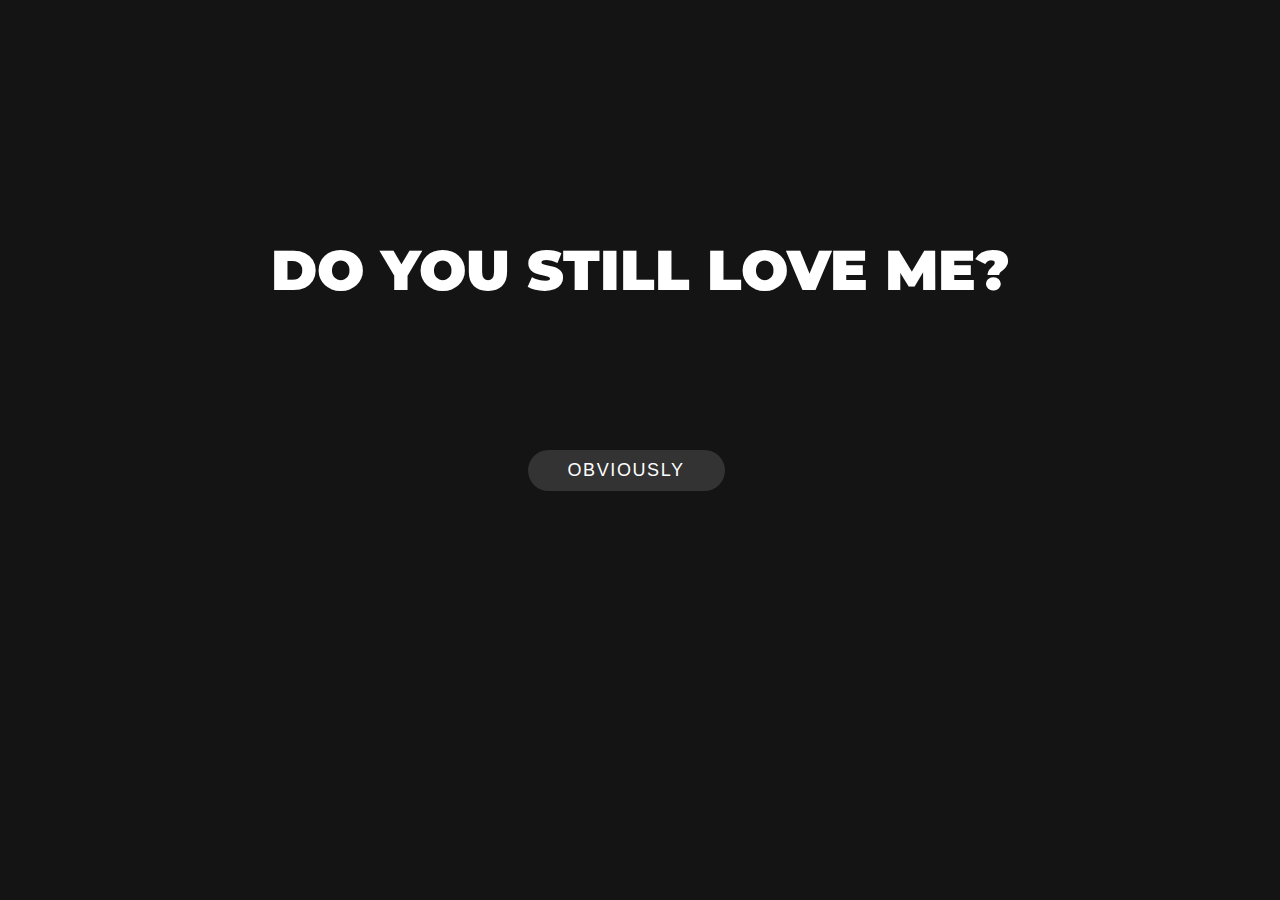
<file: index.html>
<!DOCTYPE html>
<html lang="en">
<head>
    <meta charset="UTF-8">
    <meta name="viewport" content="width=device-width, initial-scale=1.0">
    <title>Question</title>
    <link rel="stylesheet" href="style.css">
</head>
<body>
    <div class="container">
        <div class="text">
            <span2 class="ques">DO YOU STILL LOVE ME?</span2>
        </div>
        <a href="2.html">
               <div class="btn-container">
        <button class="glow-btn">OBVIOUSLY</button>
    </div>
    </a>

    <script>
        let btncontainer = document.querySelector('.btn-container');
        let button = document.querySelector('.glow-btn');
        let interval;

        let spawnDistance = 100;
        function createParticles(){
            let particles = document.createElement('div');
            particles.classList.add('particles');
            let btnWidth = button.offsetWidth;
            let btnHeight = button.offsetHeight;

            let angle = Math.random() * 2 * Math.PI;
            let x = btnWidth / 2 + Math.cos(angle)*
            spawnDistance;
            let y = btnHeight / 2 + Math.sin(angle)*
            spawnDistance;

            let dx = Math.cos(angle) * 1000;
            let dy = Math.sin(angle) * 1000;

            particles.style.left = `${x}px`;
            particles.style.top = `${y}px`;
            particles.style.setProperty('--dx', `${dx}px`);
            particles.style.setProperty('--dy', `${dy}px`);

            btncontainer.appendChild(particles)
            setTimeout(() => {
                particles.remove()
            },200000)
        }

        button.addEventListener('mouseenter', () => {
            interval = setInterval(createParticles,80)
        })
        button.addEventListener('mouseleave', () => {
           clearInterval(interval)
        })
    </script>


     </div>
     <script>
        let body = document.querySelector('body');
        function createParticle(x,y){
            let particle = document.createElement('div');
            particle.classList.add('particle');

            particle.style.left = `${x}px`;
            particle.style.top = `${y}px`;

            let moveX = (Math.random() - 0.5) * 400;
            let moveY = (Math.random() - 0.5) * 400;
            
            particle.style.setProperty('--move-x', `${moveX}px`);
            particle.style.setProperty('--move-y', `${moveY}px`);

            let size = Math.random() * 6 + 2;
            particle.style.width= `${size}px`;
            particle.style.height= `${size}px`;

            let duration = Math.random() * 3+2;
            particle.style.animationDuration = `${duration}s`;
            body.appendChild(particle);
            setTimeout(()=> particle.remove(),duration * 1000)
        }
        document.addEventListener('mousemove', (e) => {
            createParticle(e.clientX,e.clientY);
        })
    </script>
</body>
</html>
</file>
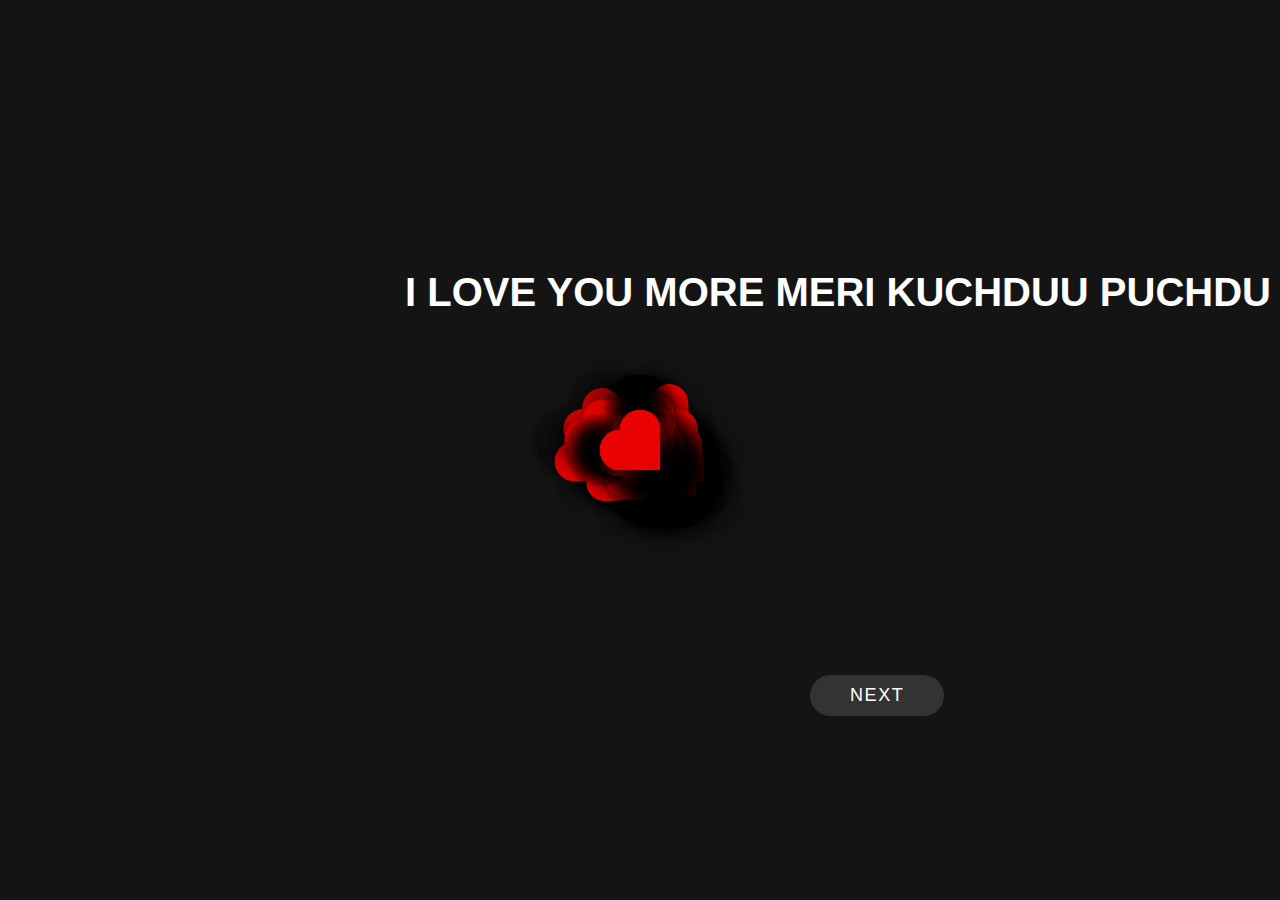
<file: 2.html>
<!DOCTYPE html>
<html lang="en">
<head>
    <title>Scroll To See Something</title>
    <link rel="stylesheet" type="text/css" href="style2.css">
</head>
<body>
        <div class="text">
            <span2 class="ques">I LOVE YOU MORE MERI KUCHDUU PUCHDU</span2>
        </div>
     <a href="3.html">
               <div class="btn-container">
        <button class="glow-btn">NEXT</button>
    </div>
    </a>
  <div class="container">
        <div class="heart"></div>
    </div>
    <script src="anime.min.js"></script>
    <script>
        const container = document.querySelector('.container');
        for (var i = 1; i <= 100; i++){
            const hearts = document.createElement('div');
            hearts.classList.add('heart');
            container.appendChild(hearts);
        }

        function animateHearts(){
            anime({
                targets: '.heart',
                translateX: function(){
                    return anime.random(-700,700);
                },
                translateY: function(){
                    return anime.random(-500,500);
                },
                rotate: 45,
                scale: function(){
                    return anime.random(1,5);
                },

                easing: 'easeInOutBack',
                duration: 3000,
                delay: anime.stagger(10),
                complete: animateHearts,
            })
        }

        animateHearts()
    </script>
</body>
</html>
</file>
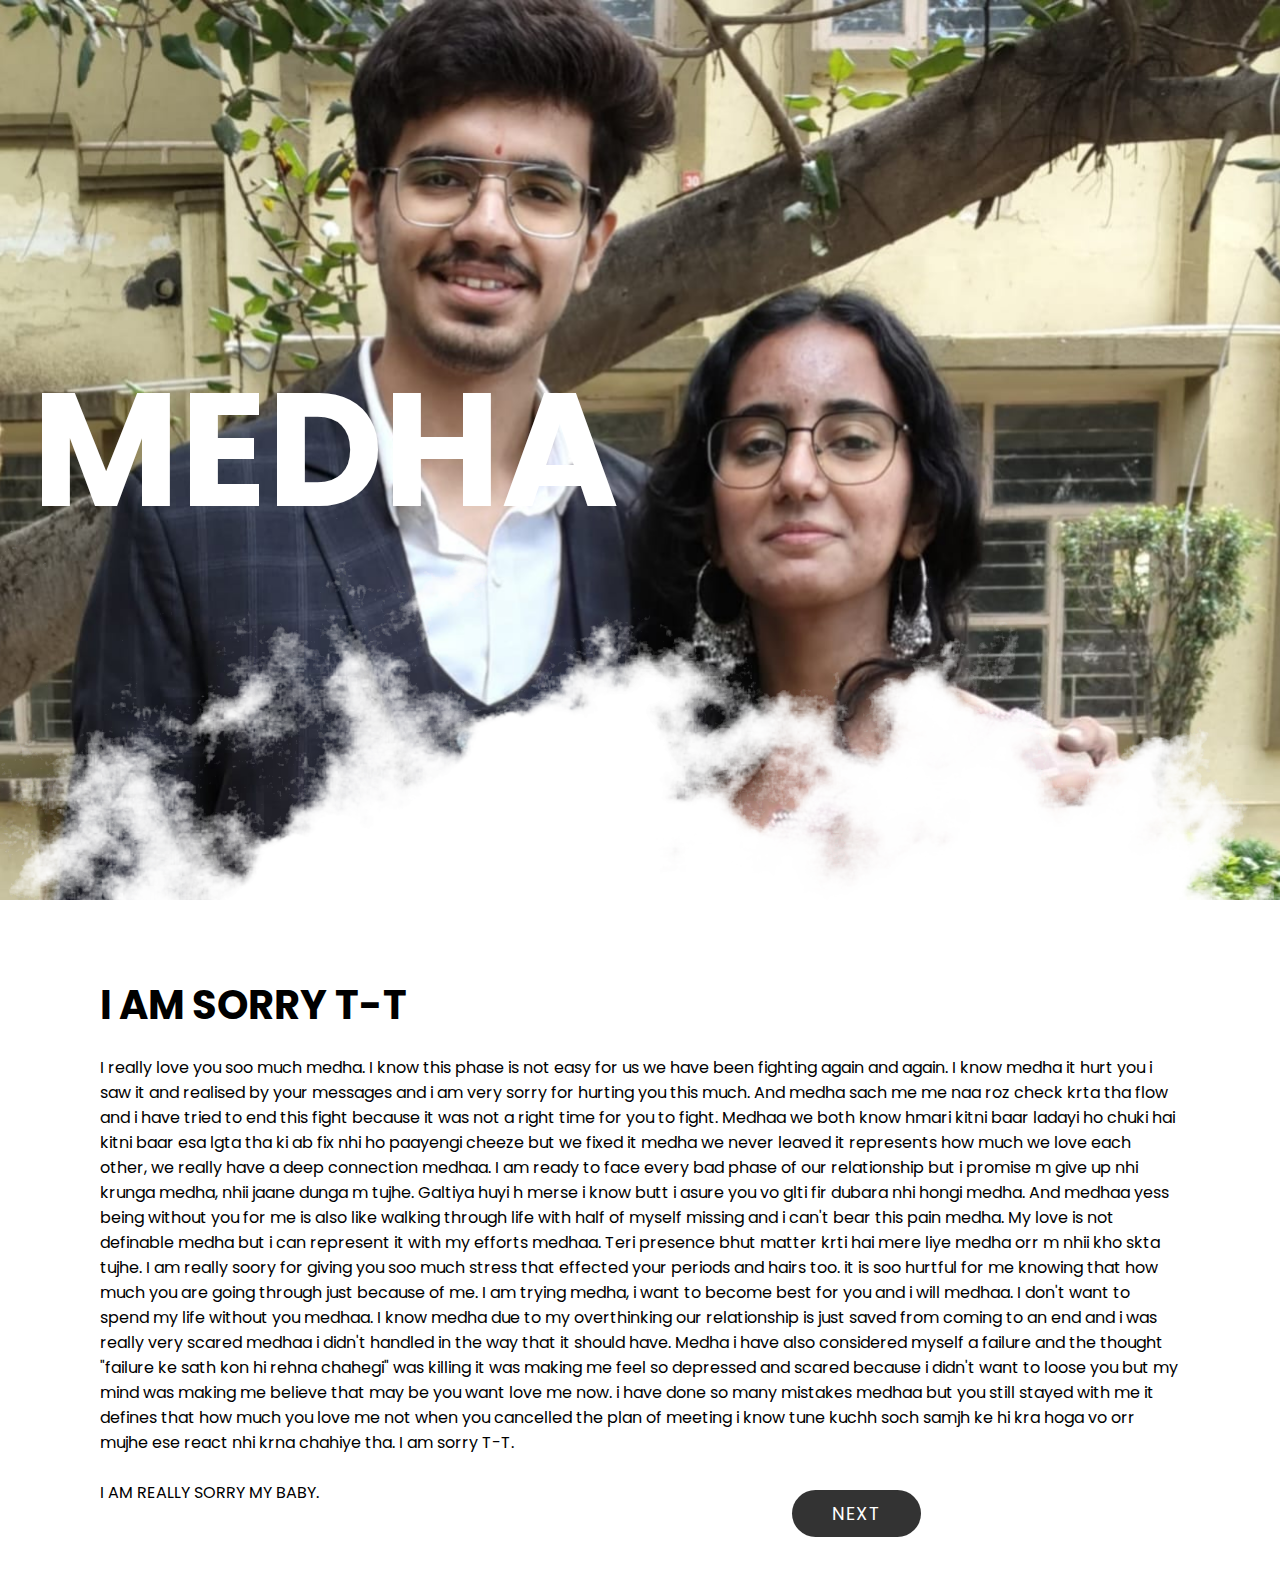
<file: 3.html>
<!DOCTYPE html>
<html lang="en">
<head>
    <meta charset="UTF-8">
    <title>Clip-Path Video Slideshow</title>
    <link rel="stylesheet" href="style3.css">
</head>
<body>
    <div class="banner">
        <h2 id="text">MEDHA</h2>
        <div class="clouds">
            <img src="assets/cloud1.png" style="--i:1;">
            <img src="assets/cloud1.png" style="--i:2;">
            <img src="assets/cloud1.png" style="--i:3;">
            <img src="assets/cloud1.png" style="--i:4;">
            <img src="assets/cloud1.png" style="--i:5;">
            <img src="assets/cloud1.png" style="--i:10;">
            <img src="assets/cloud1.png" style="--i:9;">
            <img src="assets/cloud1.png" style="--i:8;">
        </div>
    </div>
    <section>
        <h2>I AM SORRY T-T</h2>
        <p>
            I really love you soo much medha. I know this phase is not easy for us we have been fighting again and again. I know
             medha it hurt you i saw it and realised by your messages  and i am very sorry for hurting you this much. And medha sach me 
             me naa roz check krta tha flow and i have tried to end this fight because it was not a right time for you to fight. Medhaa we both know 
             hmari kitni baar ladayi ho chuki hai kitni baar esa lgta tha ki ab fix nhi ho paayengi cheeze but we fixed it medha we never leaved it represents 
             how much we love each other, we really have a deep connection medhaa. I am ready to face every bad phase of our relationship but i promise m give up nhi krunga medha, nhii jaane dunga m tujhe. Galtiya huyi h merse
              i know butt i asure you vo glti fir dubara nhi hongi medha. And medhaa yess being without you for me is also like walking through life
             with half of myself missing and i can't bear this pain medha. My love is not definable medha but i can represent it with my efforts medhaa. Teri presence bhut matter krti hai mere liye medha orr m nhii kho skta tujhe. 
             I am really soory for giving you soo much stress that effected your periods and hairs too. it is soo hurtful for me knowing that how much you are going through just because of me.
             I am trying medha, i want to become best for you and i will medhaa. I don't want to spend my life without you medhaa. I know medha due to my overthinking our relationship is just saved from coming to an end 
             and i was really very scared medhaa i didn't handled in the way that it should have. Medha i have also considered myself a failure and the thought "failure ke sath kon hi rehna chahegi" was killing it was making me feel so 
             depressed and scared because i didn't want to loose you but my mind was making me believe that may be you want love me now. i have done so many mistakes medhaa but you still stayed with me it defines that how much you love me not when 
             you cancelled the plan of meeting i know tune kuchh soch samjh ke hi kra hoga vo orr mujhe ese react nhi krna chahiye tha. I am sorry T-T.
            <BR></BR> I AM REALLY SORRY MY BABY.

        </p>
    </section>
         <a href="4.html">
               <div class="btn-container">
        <button class="glow-btn">NEXT</button>
    </div>
    </a>
     <script>
        let btncontainer = document.querySelector('.btn-container');
        let button = document.querySelector('.glow-btn');
        let interval;

        let spawnDistance = 30;
        function createParticles(){
            let particles = document.createElement('div');
            particles.classList.add('particles');
            let btnWidth = button.offsetWidth;
            let btnHeight = button.offsetHeight;

            let angle = Math.random() * 2 * Math.PI;
            let x = btnWidth / 2 + Math.cos(angle)*
            spawnDistance;
            let y = btnHeight / 2 + Math.sin(angle)*
            spawnDistance;

            let dx = Math.cos(angle) * 100;
            let dy = Math.sin(angle) * 100;

            particles.style.left = `${x}px`;
            particles.style.top = `${y}px`;
            particles.style.setProperty('--dx', `${dx}px`);
            particles.style.setProperty('--dy', `${dy}px`);

            btncontainer.appendChild(particles)
            setTimeout(() => {
                particles.remove()
            },2000)
        }

        button.addEventListener('mouseenter', () => {
            interval = setInterval(createParticles,80)
        })
        button.addEventListener('mouseleave', () => {
           clearInterval(interval)
        })
    </script>
    <script type="text/javascript">
        let text = document.getElementById('text');
        window.addEventListener('scroll', function(){
            let value = window.scrollY;
            text.style.marginBottom = value * 2 + 'px';
        })
    </script>
</body>
</html>
</file>
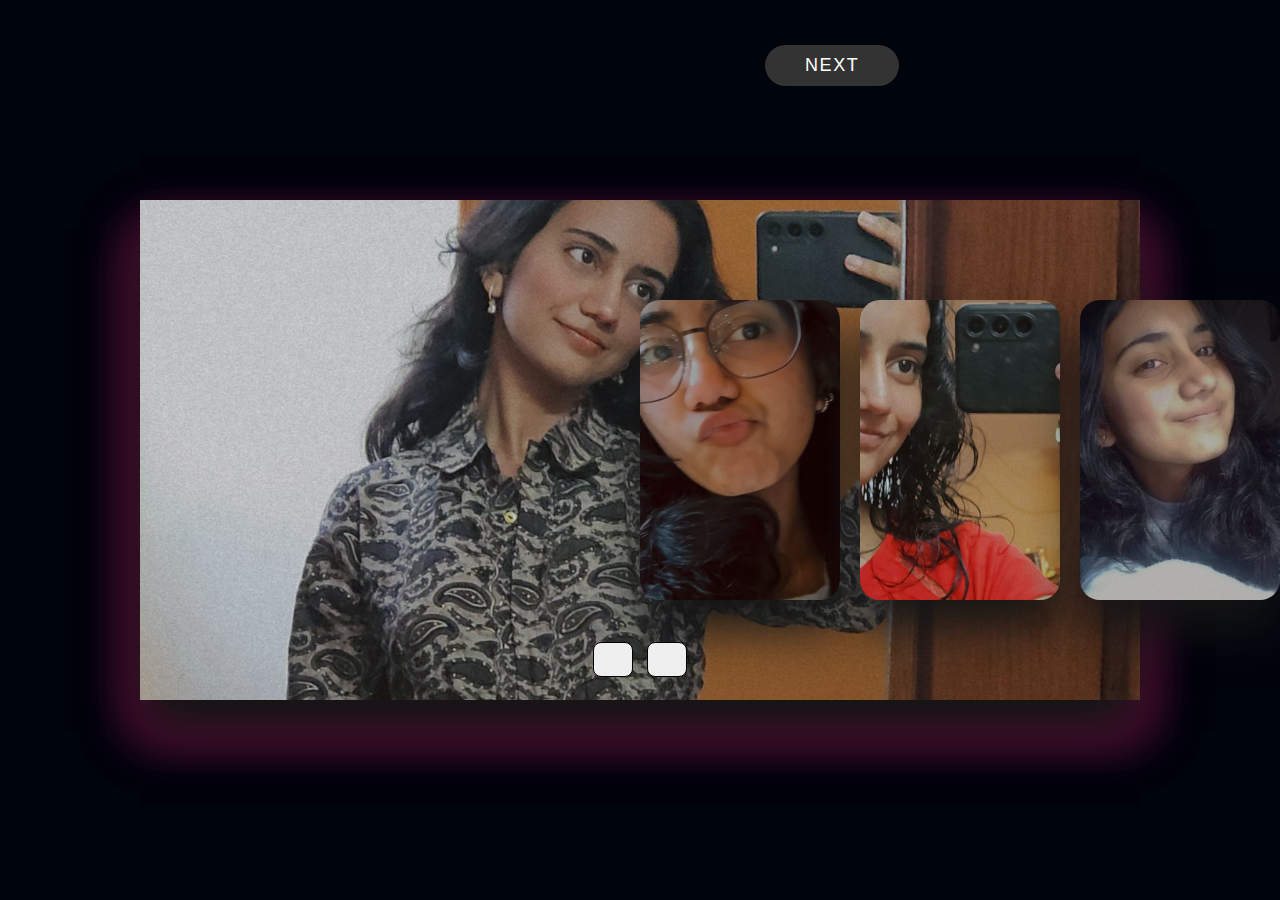
<file: 4.html>
<!DOCTYPE html>
<html lang="en">
    <head>
        <meta charset="UTF-8">
        <meta name="viewport" content="width=device-width, initial-scale=1.0">
        <title>Slider Design | X-Dev</title>
        <link rel="stylesheet" href="style4.css" />
        <link rel="stylesheet"
            href="https://cdnjs.cloudflare.com/ajax/libs/font-awesome/6.4.0/css/all.min.css"
            integrity="sha512-iecdLmaskl7CVkqkXNQ/ZH/XLlvWZOJyj7Yy7tcenmpD1ypASozpmT/E0iPtmFIB46ZmdtAc9eNBvH0H/ZpiBw=="
            crossorigin="anonymous" referrerpolicy="no-referrer" />
    </head>
    <body>
        <div class="container">

            <div class="slide">
              <div class="item"
                   style="background-image: url(assets/1.jpg);">
                    <div class="content">
                        <div class="name">MY</div>
                    </div>
                </div>
                <div class="item"
                    style="background-image: url(assets/2.jpg);">
                    <div class="content">
                        <div class="name">PRETTY</div>
                    </div>
                </div>
                <div class="item"
                    style="background-image: url(assets/3.jpg);">
                    <div class="content">
                        <div class="name">LOVELY</div>
                    </div>
                </div>
                <div class="item"
                    style="background-image: url(assets/4.jpg);">
                    <div class="content">
                        <div class="name">CUTIE</div>
                    </div>
                </div>
                <div class="item"
                    style="background-image: url(assets/5.jpg);">
                    <div class="content">
                        <div class="name">PATOOTIE</div>
                    </div>
                </div>
                <div class="item"
                    style="background-image: url(assets/NEW.jpg);">
                    <div class="content">
                        <div class="name">GIRL</div>
                    </div>
                </div>

            </div>

            <div class="button">
                <button class="prev"><i
                        class="fa-solid fa-arrow-left"></i></button>
                <button class="next"><i
                        class="fa-solid fa-arrow-right"></i></button>
            </div>

        </div>
        <a href="5.html">
               <div class="btn-container">
        <button class="glow-btn">NEXT</button>
    </div>
    </a>
     <script>
        let btncontainer = document.querySelector('.btn-container');
        let button = document.querySelector('.glow-btn');
        let interval;

        let spawnDistance = 30;
        function createParticles(){
            let particles = document.createElement('div');
            particles.classList.add('particles');
            let btnWidth = button.offsetWidth;
            let btnHeight = button.offsetHeight;

            let angle = Math.random() * 2 * Math.PI;
            let x = btnWidth / 2 + Math.cos(angle)*
            spawnDistance;
            let y = btnHeight / 2 + Math.sin(angle)*
            spawnDistance;

            let dx = Math.cos(angle) * 100;
            let dy = Math.sin(angle) * 100;

            particles.style.left = `${x}px`;
            particles.style.top = `${y}px`;
            particles.style.setProperty('--dx', `${dx}px`);
            particles.style.setProperty('--dy', `${dy}px`);

            btncontainer.appendChild(particles)
            setTimeout(() => {
                particles.remove()
            },2000)
        }

        button.addEventListener('mouseenter', () => {
            interval = setInterval(createParticles,80)
        })
        button.addEventListener('mouseleave', () => {
           clearInterval(interval)
        })
    </script>
    <script type="text/javascript">
        let text = document.getElementById('text');
        window.addEventListener('scroll', function(){
            let value = window.scrollY;
            text.style.marginBottom = value * 2 + 'px';
        })
    </script>
    </body>
</html>
<script>
    let next = document.querySelector('.next')
let prev = document.querySelector('.prev')

next.addEventListener('click', function(){
    let items = document.querySelectorAll('.item')
    document.querySelector('.slide').appendChild(items[0])
})

prev.addEventListener('click', function(){
    let items = document.querySelectorAll('.item')
    document.querySelector('.slide').prepend(items[items.length - 1]) // here the length of items = 6
})
</script>
</file>
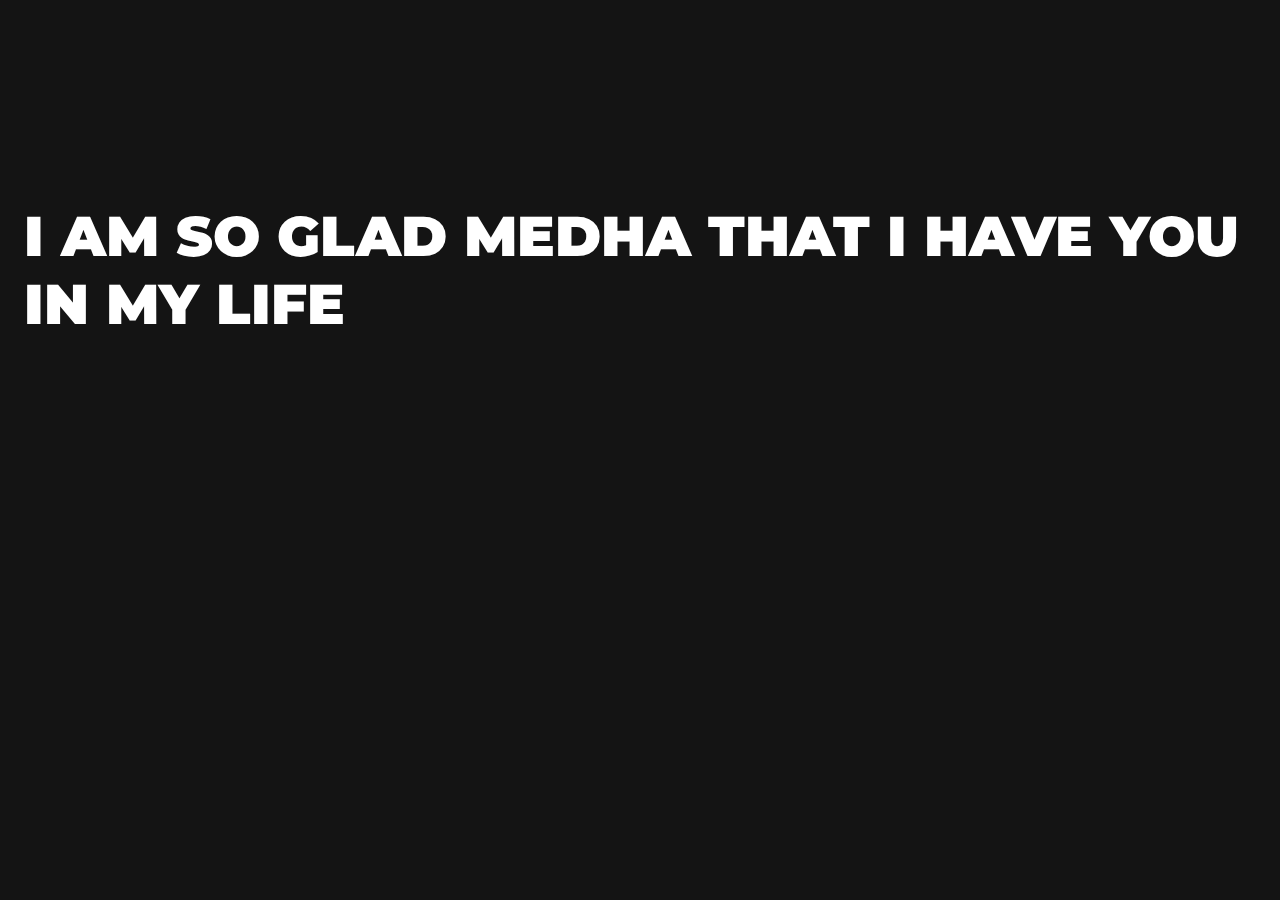
<file: 5.html>
<!DOCTYPE html>
<html lang="en">
<head>
    <meta charset="UTF-8">
    <meta name="viewport" content="width=device-width, initial-scale=1.0">
    <title>Question</title>
    <link rel="stylesheet" href="style5.css">
</head>
<body>
            <audio autoplay controls hidden src="assets/Line Without a Hook ( sped up )  Ricky Montgomery.mp3"></audio>
    <div class="container">
        <div class="text">
            <span2 class="ques">I AM SO GLAD MEDHA THAT I HAVE YOU IN MY LIFE</span2>
        </div>
    
     <script>
        let body = document.querySelector('body');
        function createParticle(x,y){
            let particle = document.createElement('div');
            particle.classList.add('particle');

            particle.style.left = `${x}px`;
            particle.style.top = `${y}px`;

            let moveX = (Math.random() - 0.5) * 400;
            let moveY = (Math.random() - 0.5) * 400;
            
            particle.style.setProperty('--move-x', `${moveX}px`);
            particle.style.setProperty('--move-y', `${moveY}px`);

            let size = Math.random() * 6 + 2;
            particle.style.width= `${size}px`;
            particle.style.height= `${size}px`;

            let duration = Math.random() * 3+2;
            particle.style.animationDuration = `${duration}s`;
            body.appendChild(particle);
            setTimeout(()=> particle.remove(),duration * 1000)
        }
        document.addEventListener('mousemove', (e) => {
            createParticle(e.clientX,e.clientY);
        })
    </script>
</body>
</html>
</file>
<file: style.css>
/*=============== GOOGLE FONTS ===============*/
@import url("https://fonts.googleapis.com/css2?family=Montserrat:wght@500;700&display=swap");

/*=============== VARIABLES CSS ===============*/
:root {
  /*========== Colors ==========*/
  /*Color mode HSL(hue, saturation, lightness)*/
  --gradient-color: linear-gradient(90deg,
                    hsl(323, 100%, 73%) 0%,
                    hsl(345, 92%, 55%));
  --black-color: hsl(225, 15%, 6%);
  --reflection-color: hsla(48, 30%, 95%, .3);
  --body-color: #00040d;

  /*========== Font and typography ==========*/
  /*.5rem = 8px | 1rem = 16px ...*/
  --body-font: "Montserrat", sans-serif;
  --normal-font-size: 1rem;
}

/*=============== BASE ===============*/
* {
  box-sizing: border-box;
  padding: 0;
  margin: 0;
}

body {
    font-family: var(--body-font);
    font-size: var(--normal-font-size);
    background-color: var(--body-color);
    overflow: hidden;
  }
  
  *{
    margin: 0;
    padding: 0;
    box-sizing: border-box;
}
body{
    min-height: 100vh;
    display: flex;
    justify-content: center;
    align-items: center;
    background: #141414;
}
.btn-container{
    position: absolute;
    display: inline-block;
}
.glow-btn{
    position: relative;
    padding: 10px 40px;
    font-size: 18px;
    border: none;
    border-radius: 40px;
    background: #333;
    color: #fff;
    cursor: pointer;
    text-transform: uppercase;
    letter-spacing: 0.1rem;
    transition: 0.5s ease;
    z-index: 1;
}
.glow-btn:hover{
    background: #f4127f;
    box-shadow: 0 0 50px #f4127f;
    letter-spacing: 0.2rem;
}
.particles{
    position: absolute;
    width: 5px;
    height: 5px;
    border-radius: 50%;
    background: #12c3f4;
    box-shadow: 0 0 20px #1292f4, 0 0 50px #1235f4;
    pointer-events: none;
    opacity: 0;
    animation: animate 2s linear forwards;
    z-index: 0;
}


@keyframes animate
{
    0%{
        transform: scale(1);
        opacity: 1;
    }
    100%{
        transform: translate(var(--dx), var(--dy)) scale(0.5);
        scale: 0;
    }
}
  a {
    text-decoration: none;
        position: absolute;
    display: inline-block;
    margin-right: 25vh;
  }
  .particle{
    position: absolute;
    width: 6px;
    height: 6px;
    background: #fff;
    border-radius: 50%;
    box-shadow: inset 0 0 2px #121212, 0 0 5px #1235f4, 0 0 10px #1235f4;
    animation: animate linear forwards;
}
@keyframes animate
{
    0%{
        opacity: 1;
        transform: translate(0,0) scale(1);
    }
    100%{
        opacity: 0;
        transform: translate(var(--move-x) , var(--move-y));
        scale: (0.5);
    }
}

.container{
    height: 100vh;
    margin-inline: 1.5rem;
    display: grid;
    place-items: center;
}
.ques{
    font-weight: 900;
    font-size: 3.5rem;
    position: relative;
}
.text{
    align-items: center;
    margin-bottom: 40vh;
    color: #fff;
}
</file>
<file: style2.css>
*
{
    margin: 0;
    padding: 0;
    box-sizing: border-box;
}
@import url("https://fonts.googleapis.com/css2?family=Montserrat:wght@500;700&display=swap");
.container
{
    position: absolute;
    top: 0;
    left: 0;
    width: 100%;
    height: 100vh;
    display: flex;
    justify-content: center;
    align-items: center;
    background: #141414;
    overflow: hidden;
}

.btn-container{
    position: absolute;
    display: inline-block;
    margin-left: 90vh;
}
.glow-btn{
    position: relative;
    padding: 10px 40px;
    font-size: 18px;
    border: none;
    border-radius: 40px;
    background: #333;
    color: #fff;
    cursor: pointer;
    text-transform: uppercase;
    letter-spacing: 0.1rem;
    transition: 0.5s ease;
    z-index: 1;
}
.glow-btn:hover{
    background: #f4127f;
    box-shadow: 0 0 50px #f4127f;
    letter-spacing: 0.2rem;
}
.particles{
    position: absolute;
    width: 5px;
    height: 5px;
    border-radius: 50%;
    background: #12c3f4;
    box-shadow: 0 0 20px #1292f4, 0 0 50px #1235f4;
    pointer-events: none;
    opacity: 0;
    animation: animate 2s linear forwards;
    z-index: 0;
}
.text{
    margin-left: 45vh;
    align-items: center;
    margin-bottom: 40vh;
    color: #fff;
    font-family: "Montserrat", sans-serif;
    margin-top: 30vh;
}
.ques{
    font-weight: 800;
    font-size: 2.5rem;
    position: relative;
    z-index: 1000000;
}

@keyframes animate
{
    0%{
        transform: scale(1);
        opacity: 1;
    }
    100%{
        transform: translate(var(--dx), var(--dy)) scale(0.5);
        scale: 0;
    }
}
  a {
    text-decoration: none;
        position: absolute;
    display: inline-block;
    margin-right: 25vh;
  }
.heart
{
    position: absolute;
    width: 40px;
    height: 40px;
    background:#e80202;
    transform: rotate(45deg);
    box-shadow: 20px 20px 40px rgba(0,0,0,0.2);
}
.heart::before{
    content: '';
    position: absolute;
    top: -50%;
    left: 0;
    width: 100%;
    height: 100%;
    background: #e80202;
    border-radius: 50%;
    box-shadow: 0 -20px 20px rgba(0,0,0,0.1);
}
.heart::after{
    content: '';
    position: absolute;
    top: 0%;
    left: -50%;
    width: 100%;
    height: 100%;
    background: #e80202;
    border-radius: 50%;
    box-shadow: -20px 0px 20px rgba(0,0,0,0.1);
}
</file>
<file: style3.css>
@import url('https://fonts.googleapis.com/css2?family=Poppins:300,400,500,600,700,800,900&display=swap');

*{
    margin: 0;
    padding: 0;
    box-sizing: border-box;
    font-family: 'Poppins', sans-serif;
}

.banner{
    position: relative;
    width: 100%;
    height: 100vh;
    background: url(assets/NEW.jpg);
    background-size: cover;
    background-position: bottom;
    display: flex;
    justify-content: center;
    align-items: center;
}

.banner #text{
    position: relative;
    font-size: 10em;
    color: #fff;
    margin-left: -70vh;
}
.btn-container{
    position: absolute;
    display: inline-block;
    margin-left: 88vh;
    margin-top: -10vh;
}
.glow-btn{
    position: relative;
    padding: 10px 40px;
    font-size: 18px;
    border: none;
    border-radius: 40px;
    background: #333;
    color: #fff;
    cursor: pointer;
    text-transform: uppercase;
    letter-spacing: 0.1rem;
    transition: 0.5s ease;
    z-index: 1;
}
.glow-btn:hover{
    background: #1292f4;
    box-shadow: 0 0 50px #12c3f4;
    letter-spacing: 0.2rem;
}
.particles{
    position: absolute;
    width: 5px;
    height: 5px;
    border-radius: 50%;
    background: #12c3f4;
    box-shadow: 0 0 20px #1292f4, 0 0 50px #1235f4;
    pointer-events: none;
    opacity: 0;
    animation: animate 2s linear forwards;
    z-index: 0;
}
.banner .clouds{
    position: absolute;
    top: 0;
    left: 0;
    width: 100%;
    height: 100%;
    overflow: hidden;
    pointer-events: none;
}

.banner .clouds img{
    position: absolute;
    bottom: 0;
    max-width: 100%;
    animation: animate calc(3s * var(--i)) linear infinite;
}

@keyframes animate{
    0%{
        opacity: 0;
        transform: scale(1);
    }
    25%,75%{
        opacity: 1;
    }
    100%{
        opacity: 0;
        transform: scale(3);
    }
}
section{
    position: relative;
    padding: 75px 100px;
}

section h2{
    position: relative;
    font-size: 2.5rem;
    margin-bottom: 20px;
}
</file>
<file: style4.css>
*{
    margin: 0;
    padding: 0;
    box-sizing: border-box;
}

body{
    background: #00040d;
    overflow: hidden;
}
.btn-container{
    position: absolute;
    display: inline-block;
    margin-left: 85vh;
    margin-top: 5vh;
    z-index: 100000;
}
.glow-btn{
    position: relative;
    padding: 10px 40px;
    font-size: 18px;
    border: none;
    border-radius: 40px;
    background: #333;
    color: #fff;
    cursor: pointer;
    text-transform: uppercase;
    letter-spacing: 0.1rem;
    transition: 0.5s ease;
    z-index: 1;
}
.glow-btn:hover{
    background: #1292f4;
    box-shadow: 0 0 50px #12c3f4;
    letter-spacing: 0.2rem;
}
.particles{
    position: absolute;
    width: 5px;
    height: 5px;
    border-radius: 50%;
    background: #12c3f4;
    box-shadow: 0 0 20px #1292f4, 0 0 50px #1235f4;
    pointer-events: none;
    opacity: 0;
    animation: animate 2s linear forwards;
    z-index: 0;
}
.container{
    position: absolute;
    top: 50%;
    left: 50%;
    transform: translate(-50%, -50%);
    width: 1000px;
    height: 500px;
    background: #ff009d;
    box-shadow: 0 30px 50px #ff008c;
}

.container .slide .item{
    width: 200px;
    height: 300px;
    position: absolute;
    top: 50%;
    transform: translate(0, -50%);
    border-radius: 20px;
    box-shadow: 0 30px 50px #151515;
    background-position: 50% 50%;
    background-size: cover;
    display: inline-block;
    transition: 0.5s;
}

.slide .item:nth-child(1),
.slide .item:nth-child(2){
    top: 0;
    left: 0;
    transform: translate(0, 0);
    border-radius: 0;
    width: 100%;
    height: 100%;
}


.slide .item:nth-child(3){
    left: 50%;
}
.slide .item:nth-child(4){
    left: calc(50% + 220px);
}
.slide .item:nth-child(5){
    left: calc(50% + 440px);
}

/* here n = 0, 1, 2, 3,... */
.slide .item:nth-child(n + 6){
    left: calc(50% + 660px);
    opacity: 0;
}



.item .content{
    position: absolute;
    top: 50%;
    left: 100px;
    width: 300px;
    text-align: left;
    color: #eee;
    transform: translate(0, -50%);
    font-family: system-ui;
    display: none;
}


.slide .item:nth-child(2) .content{
    display: block;
}


.content .name{
    font-size: 40px;
    text-transform: uppercase;
    font-weight: bold;
    opacity: 0;
    animation: animate 1s ease-in-out 1 forwards;
}

.content .des{
    margin-top: 10px;
    margin-bottom: 20px;
    opacity: 0;
    animation: animate 1s ease-in-out 0.3s 1 forwards;
}

.content button{
    padding: 10px 20px;
    border: none;
    cursor: pointer;
    opacity: 0;
    animation: animate 1s ease-in-out 0.6s 1 forwards;
}


@keyframes animate {
    from{
        opacity: 0;
        transform: translate(0, 100px);
        filter: blur(33px);
    }

    to{
        opacity: 1;
        transform: translate(0);
        filter: blur(0);
    }
}



.button{
    width: 100%;
    text-align: center;
    position: absolute;
    bottom: 20px;
}

.button button{
    width: 40px;
    height: 35px;
    border-radius: 8px;
    border: none;
    cursor: pointer;
    margin: 0 5px;
    border: 1px solid #000;
    transition: 0.3s;
}

.button button:hover{
    background: #ababab;
    color: #fff;
}
</file>
<file: style5.css>
/*=============== GOOGLE FONTS ===============*/
@import url("https://fonts.googleapis.com/css2?family=Montserrat:wght@500;700&display=swap");

/*=============== VARIABLES CSS ===============*/
:root {
  /*========== Colors ==========*/
  /*Color mode HSL(hue, saturation, lightness)*/
  --gradient-color: linear-gradient(90deg,
                    hsl(323, 100%, 73%) 0%,
                    hsl(345, 92%, 55%));
  --black-color: hsl(225, 15%, 6%);
  --reflection-color: hsla(48, 30%, 95%, .3);
  --body-color: #00040d;

  /*========== Font and typography ==========*/
  /*.5rem = 8px | 1rem = 16px ...*/
  --body-font: "Montserrat", sans-serif;
  --normal-font-size: 1rem;
}

/*=============== BASE ===============*/
* {
  box-sizing: border-box;
  padding: 0;
  margin: 0;
}

body {
    font-family: var(--body-font);
    font-size: var(--normal-font-size);
    background-color: var(--body-color);
    overflow: hidden;
  }
  
  *{
    margin: 0;
    padding: 0;
    box-sizing: border-box;
}
body{
    min-height: 100vh;
    display: flex;
    justify-content: center;
    align-items: center;
    background: #141414;
}
.btn-container{
    position: absolute;
    display: inline-block;
}
.glow-btn{
    position: relative;
    padding: 10px 40px;
    font-size: 18px;
    border: none;
    border-radius: 40px;
    background: #333;
    color: #fff;
    cursor: pointer;
    text-transform: uppercase;
    letter-spacing: 0.1rem;
    transition: 0.5s ease;
    z-index: 1;
}
.glow-btn:hover{
    background: #f4127f;
    box-shadow: 0 0 50px #f4127f;
    letter-spacing: 0.2rem;
}
.particles{
    position: absolute;
    width: 5px;
    height: 5px;
    border-radius: 50%;
    background: #12c3f4;
    box-shadow: 0 0 20px #1292f4, 0 0 50px #1235f4;
    pointer-events: none;
    opacity: 0;
    animation: animate 2s linear forwards;
    z-index: 0;
}


@keyframes animate
{
    0%{
        transform: scale(1);
        opacity: 1;
    }
    100%{
        transform: translate(var(--dx), var(--dy)) scale(0.5);
        scale: 0;
    }
}
  a {
    text-decoration: none;
        position: absolute;
    display: inline-block;
    margin-right: 25vh;
  }
  .particle{
    position: absolute;
    width: 6px;
    height: 6px;
    background: #fff;
    border-radius: 50%;
    box-shadow: inset 0 0 2px #121212, 0 0 5px #1235f4, 0 0 10px #1235f4;
    animation: animate linear forwards;
}
@keyframes animate
{
    0%{
        opacity: 1;
        transform: translate(0,0) scale(1);
    }
    100%{
        opacity: 0;
        transform: translate(var(--move-x) , var(--move-y));
        scale: (0.5);
    }
}

.container{
    height: 100vh;
    margin-inline: 1.5rem;
    display: grid;
    place-items: center;
}
.ques{
    font-weight: 900;
    font-size: 3.5rem;
    position: relative;
  color: #fff;
  text-align: center;
  -webkit-animation: glow 1s ease-in-out infinite alternate;
  -moz-animation: glow 1s ease-in-out infinite alternate;
  animation: glow 1s ease-in-out infinite alternate;
}
@keyframes glow {
  from {
    text-shadow: 0 0 10px #fff, 0 0 20px #fff, 0 0 30px #0054e6, 0 0 40px #0054e6, 0 0 50px #0054e6, 0 0 60px #0054e6, 0 0 70px #0054e6;
  }
  to {
    text-shadow: 0 0 20px #fff, 0 0 30px #4da6ff, 0 0 40px #4da6ff, 0 0 50px #4da6ff, 0 0 60px #4da6ff, 0 0 70px #4da6ff, 0 0 80px #4da6ff;
  }
}
.text{
    align-items: center;
    margin-bottom: 40vh;
    color: #fff;
}
</file>
